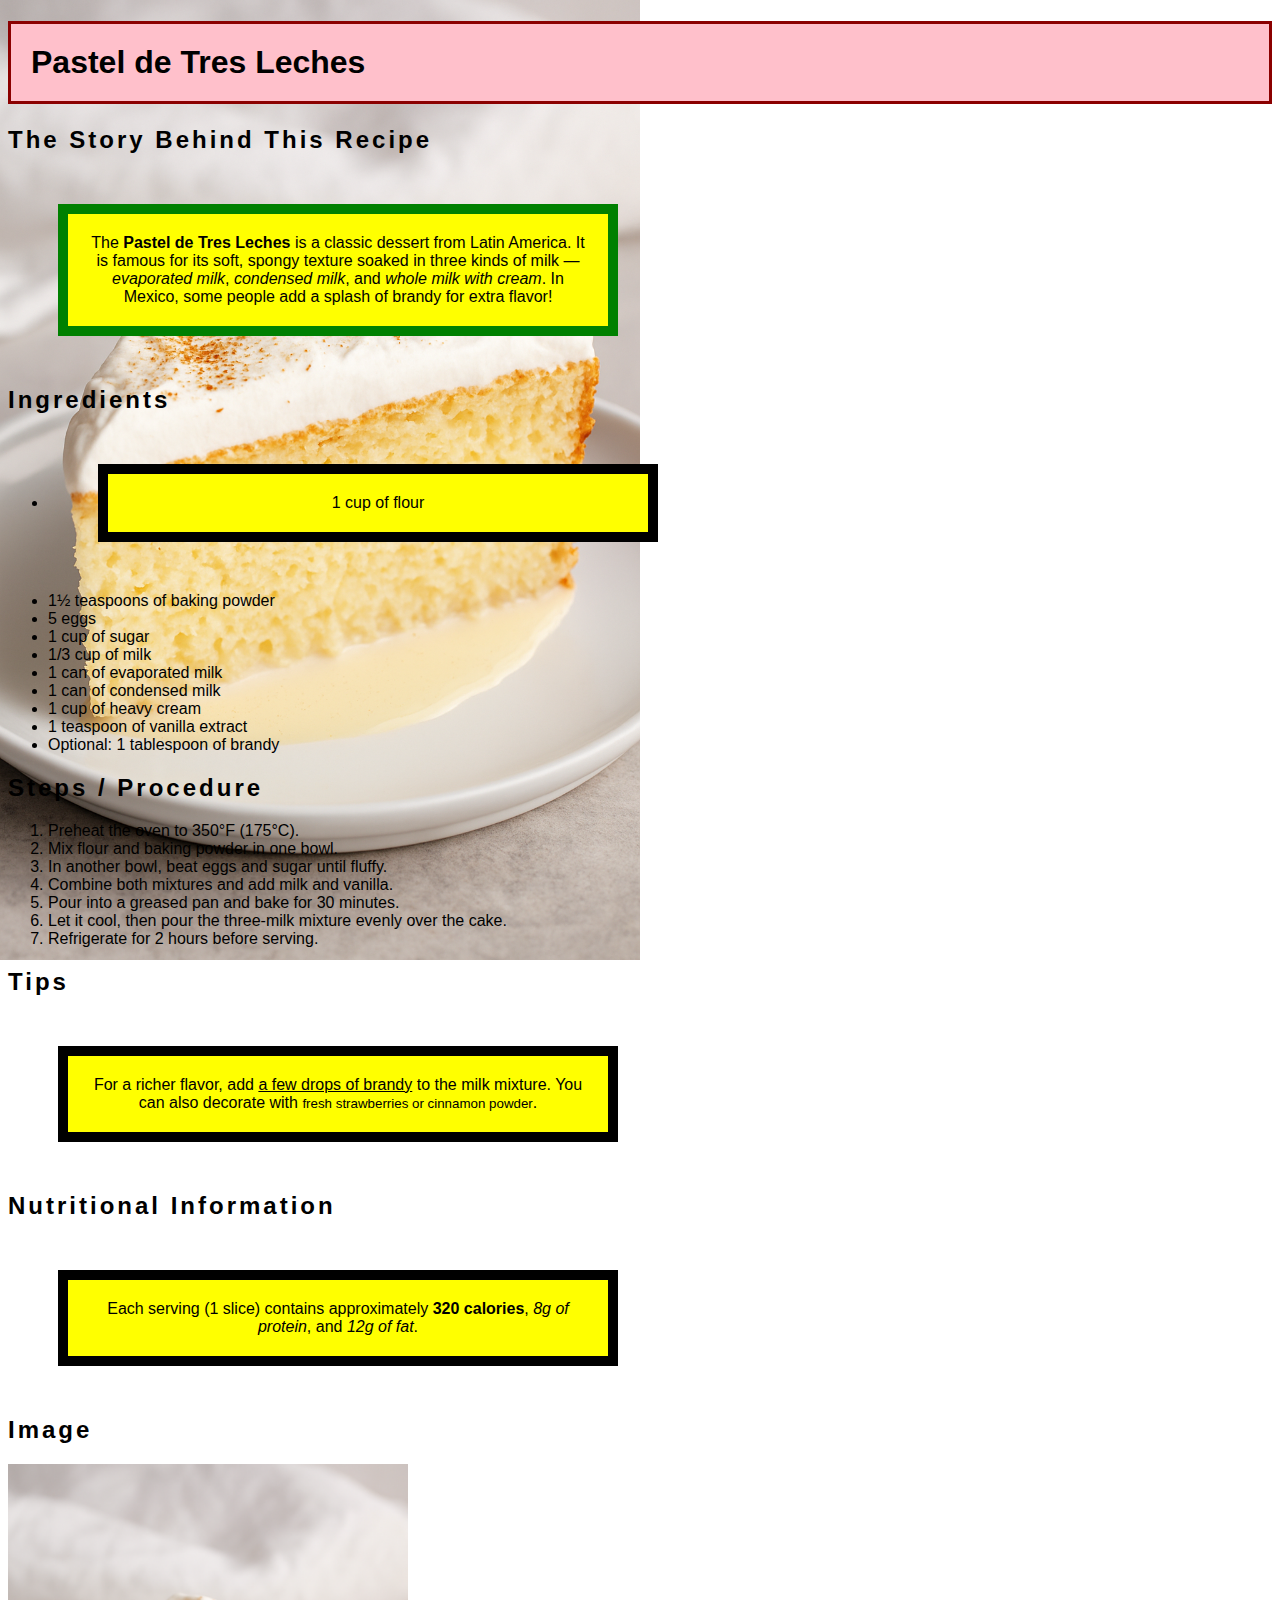
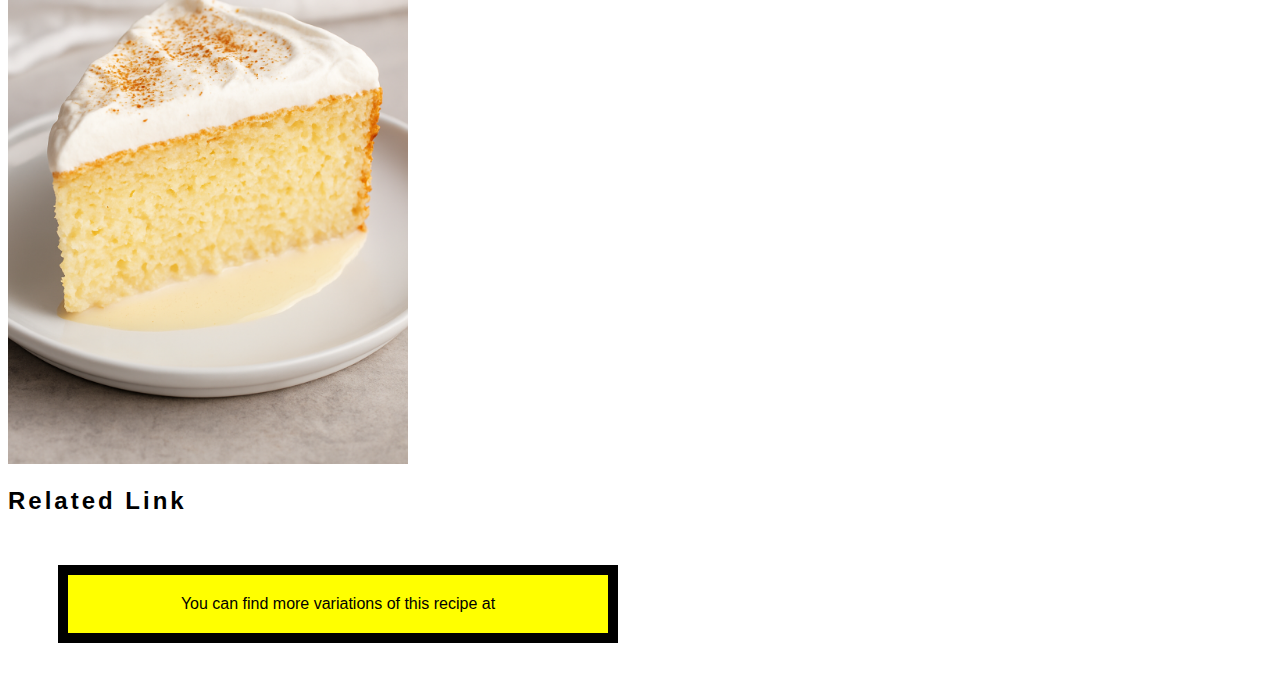
<file: index.html>
<!DOCTYPE html>
<html lang="en">

<head>
    <meta charset="UTF-8">
    <meta name="viewport" content="width=device-width, initial-scale=1.0">
    <link rel="stylesheet" href="css/styles.css">
    <title>Delicious Cake</title>
</head>

<body>
    <header>
        <h1>Pastel de Tres Leches</h1>
    </header>

    <section>
        <h2>The Story Behind This Recipe</h2>
        <p>
            The <strong>Pastel de Tres Leches</strong> is a classic dessert from Latin America.
            It is famous for its soft, spongy texture soaked in three kinds of milk —
            <em>evaporated milk</em>, <em>condensed milk</em>, and <em>whole milk with cream</em>.
            In Mexico, some people add a <mark>splash of brandy</mark> for extra flavor!
        </p>
    </section>
    <h2>Ingredients</h2>
    <ul>
        <li>
            <p>1 cup of flour</p>
        </li>
        <li>1½ teaspoons of baking powder</li>
        <li>5 eggs</li>
        <li>1 cup of sugar</li>
        <li>1/3 cup of milk</li>
        <li>1 can of evaporated milk</li>
        <li>1 can of condensed milk</li>
        <li>1 cup of heavy cream</li>
        <li>1 teaspoon of vanilla extract</li>
        <li>Optional: 1 tablespoon of brandy</li>
    </ul>

    <h2>Steps / Procedure</h2>
    <ol>
        <li>Preheat the oven to 350°F (175°C).</li>
        <li>Mix flour and baking powder in one bowl.</li>
        <li>In another bowl, beat eggs and sugar until fluffy.</li>
        <li>Combine both mixtures and add milk and vanilla.</li>
        <li>Pour into a greased pan and bake for 30 minutes.</li>
        <li>Let it cool, then pour the three-milk mixture evenly over the cake.</li>
        <li>Refrigerate for 2 hours before serving.</li>
    </ol>

    <h2>Tips</h2>
    <p>
        For a richer flavor, add <u>a few drops of brandy</u> to the milk mixture.
        You can also decorate with <small>fresh strawberries or cinnamon powder</small>.
    </p>
    <!--This is a comment-->
    <h2>Nutritional Information</h2>
    <p>
        Each serving (1 slice) contains approximately <strong>320 calories</strong>,
        <em>8g of protein</em>, and <em>12g of fat</em>.
    </p>

    <h2>Image</h2>
    <img src="images/cake.png"
        alt="Pastel de Tres Leches on a plate" width="400">

    <h2>Related Link</h2>
    <p>
        You can find more variations of this recipe at
        
    </p>
</body>

</html>
</file>
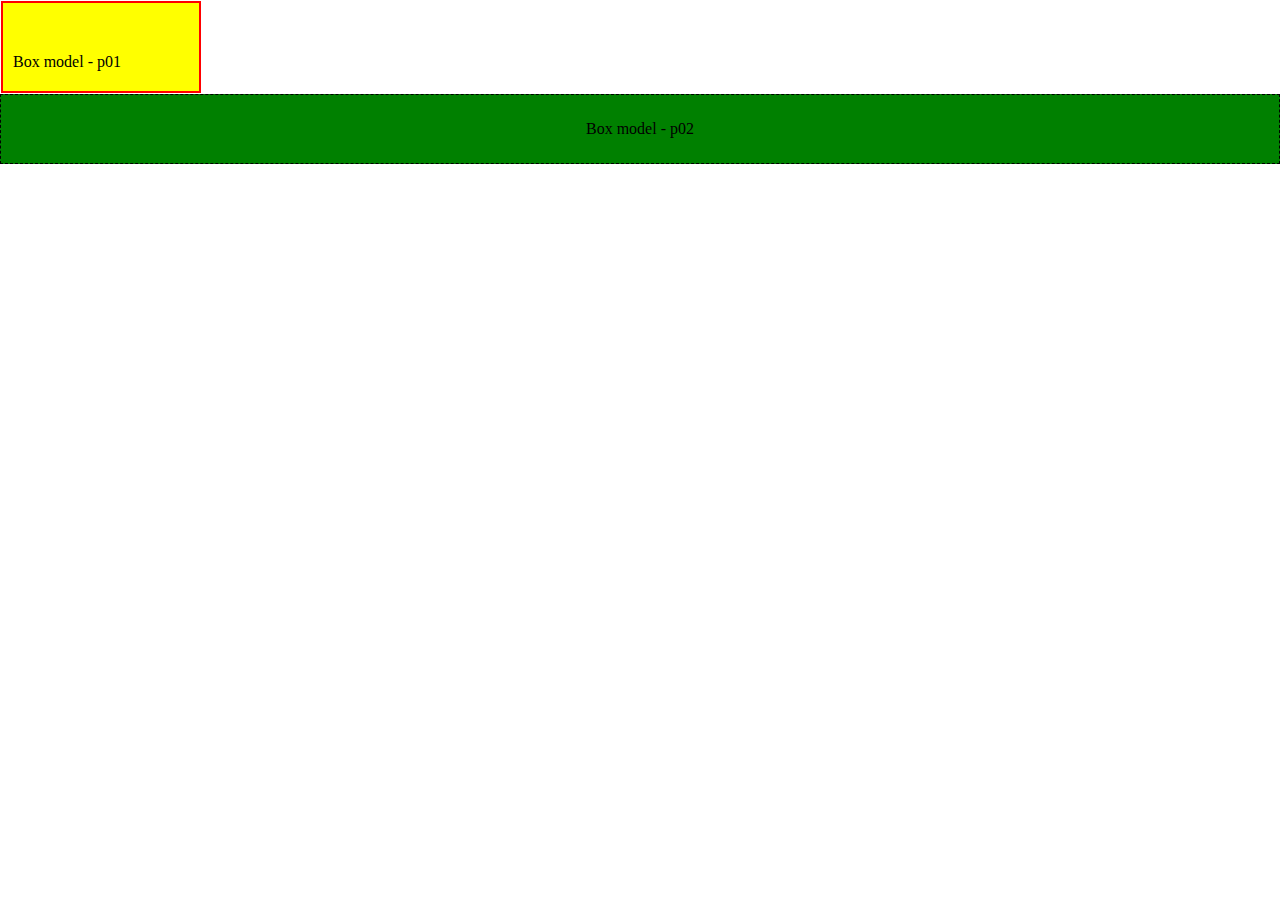
<file: box-model.html>
<!DOCTYPE html>
<html lang="en">
<head>
    <meta charset="UTF-8">
    <meta name="viewport" content="width=device-width, initial-scale=1.0">
    <link rel="stylesheet" href="css/boxmodel-style.css">
    <title>BOX MODEL EXAMPLES</title>
</head>
<body>
    <p class="p01">Box model - p01</p>

    <p class="p02">Box model - p02</p>

</body>
</html>
</file>
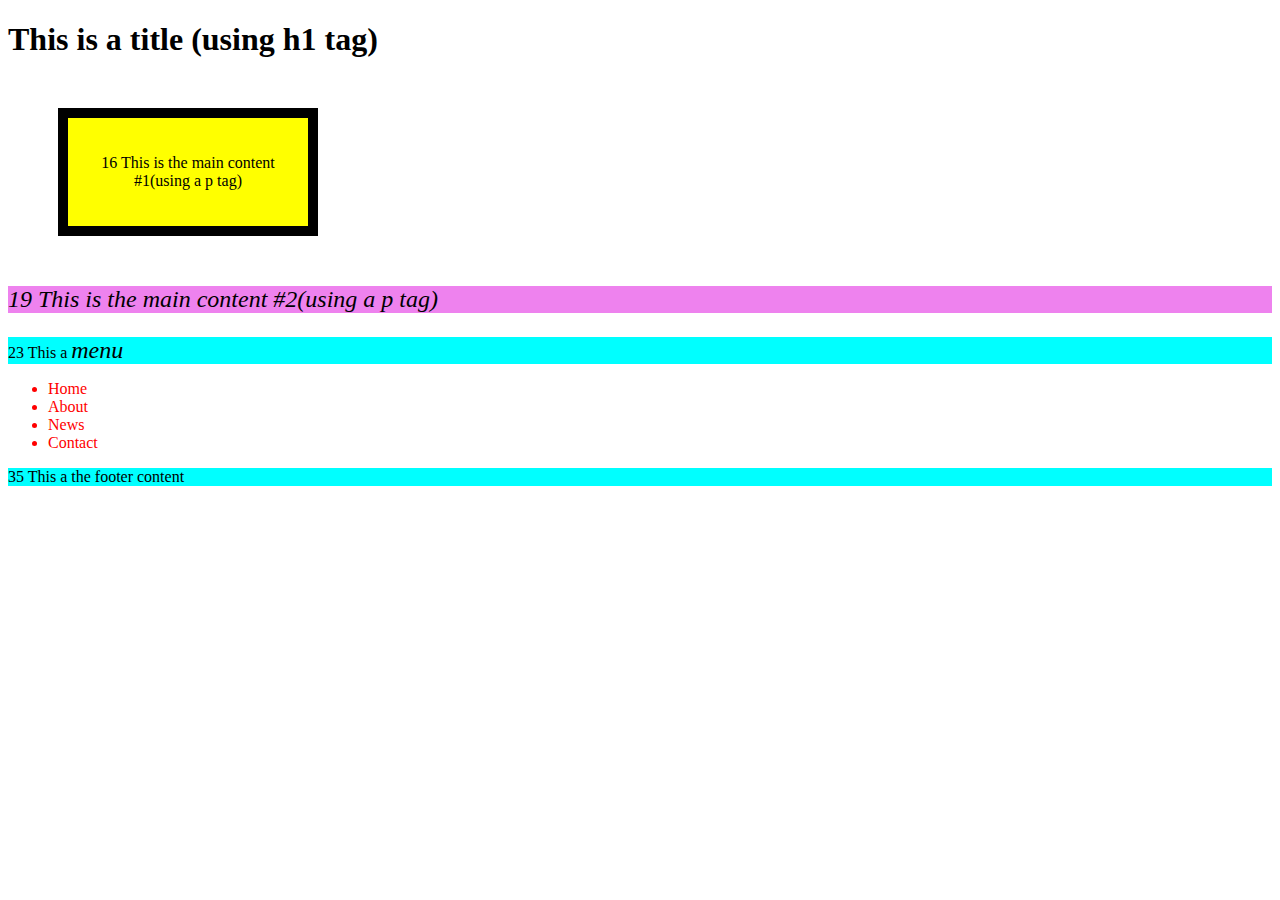
<file: css-examples.html>
<!DOCTYPE html>
<html lang="en">

<head>
    <link rel="stylesheet" href="css/example-styles.css">
    <title>CSS Examples</title>
</head>

<body>

    <header>
        <h1>This is a title (using h1 tag)</h1>
    </header>
    <main>
        <section class="mainsec-p1">
            <p>16 This is the main content #1(using a p tag)</p>
        </section>
        <section class="mainsec-p2 menuspan">
            <p>19 This is the main content #2(using a p tag)</p>
        </section>
    </main>
    <aside>
        <p id="my-id">23 This a <span class="menuspan">menu</span></p>
        <section>
            <ul>
                <li>Home</li>
                <li>About</li>
                <li>News</li>
                <li>Contact</li>
            </ul>
        </section>
    </aside>
    <footer>
        <section>
            <p id="my-id">35 This a the footer content</p>
        </section>
    </footer>
</body>

</html>
</file>
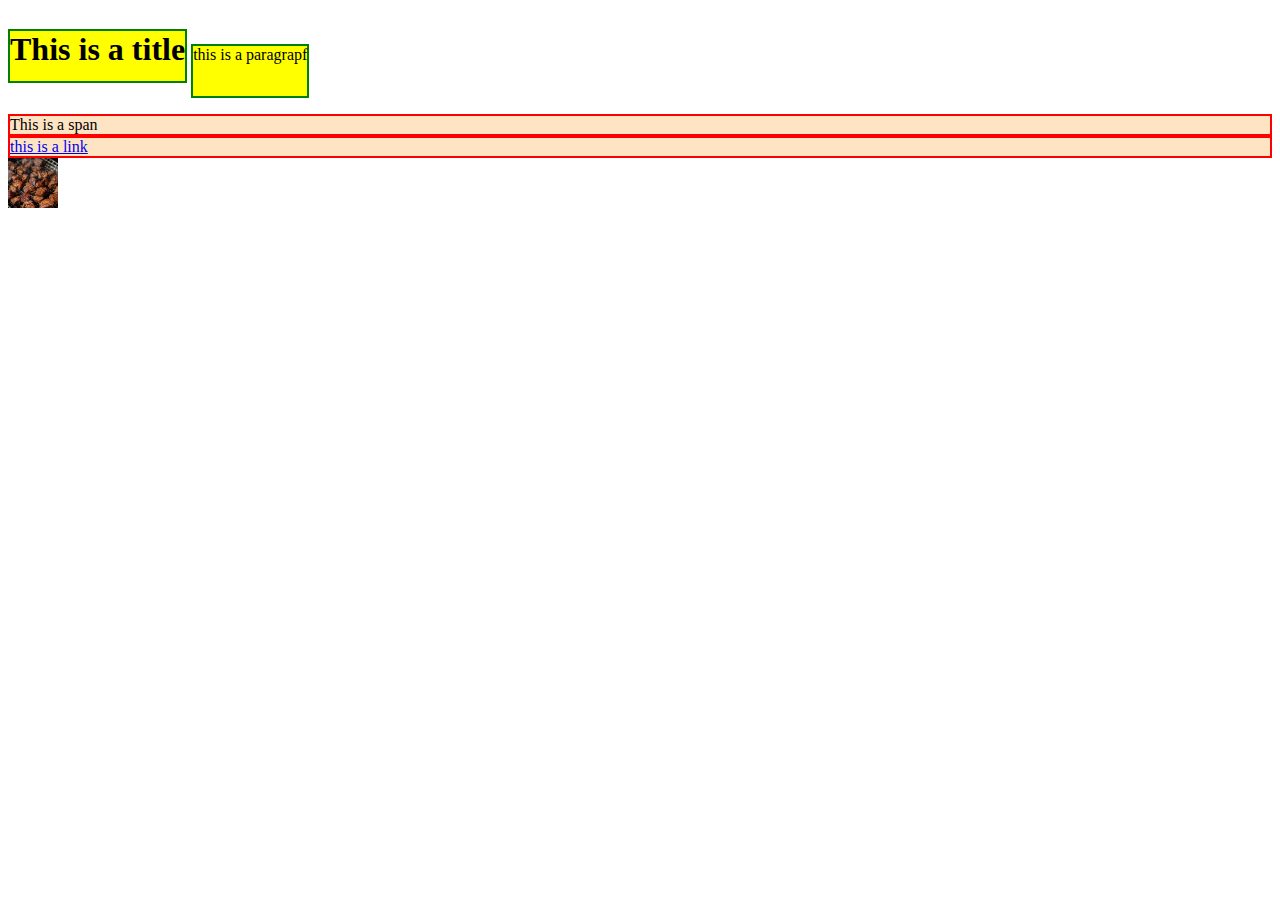
<file: inline-block.html>
<!DOCTYPE html>
<html lang="en">
<head>
    <meta charset="UTF-8">
    <meta name="viewport" content="width=device-width, initial-scale=1.0">
   <link rel="stylesheet" href="css/inline-block-style.css">
    <title>Inline - block Elements</title>
</head>
<body>
    <h1>This is a title</h1>
    <p>this is a paragrapf</p>
    
    <span>This is a span</span>
    <a href="#">this is a link</a>
<img src="images/beef.jpg" alt="">
</body>
</html>
</file>
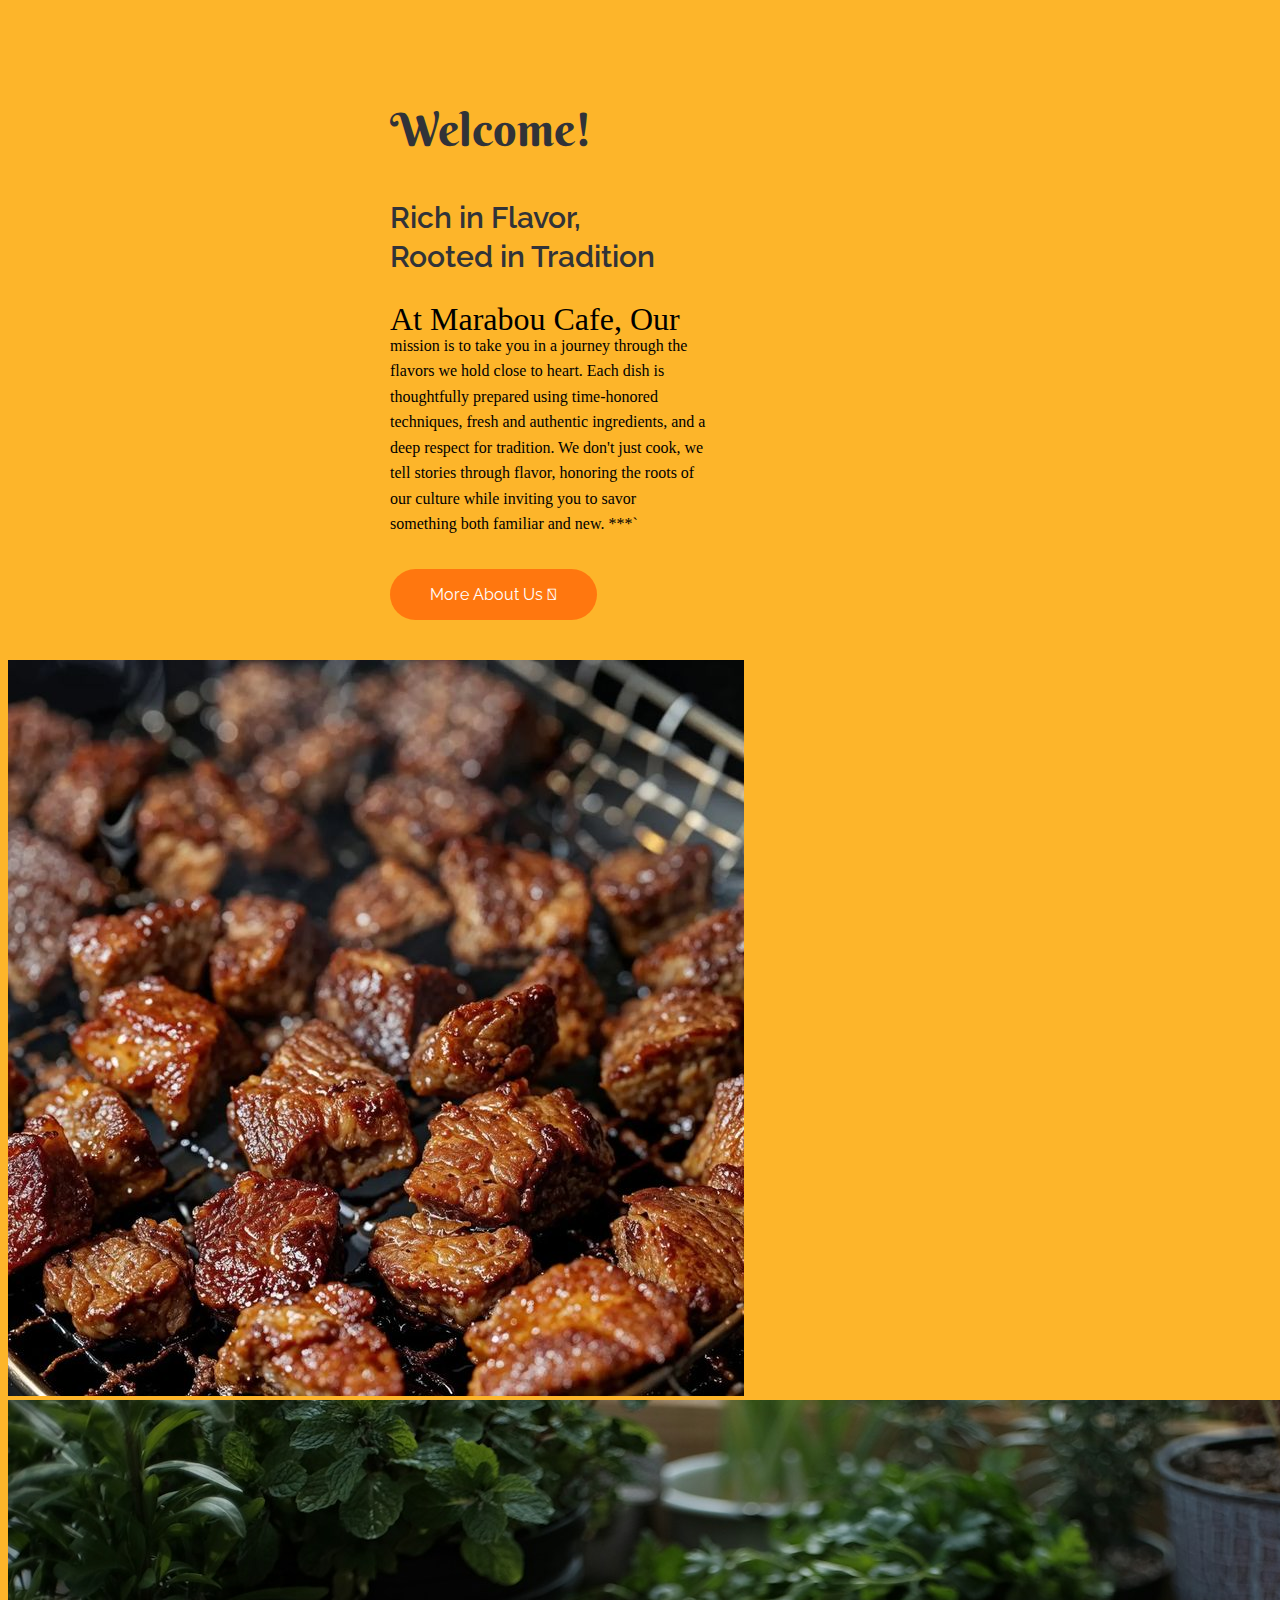
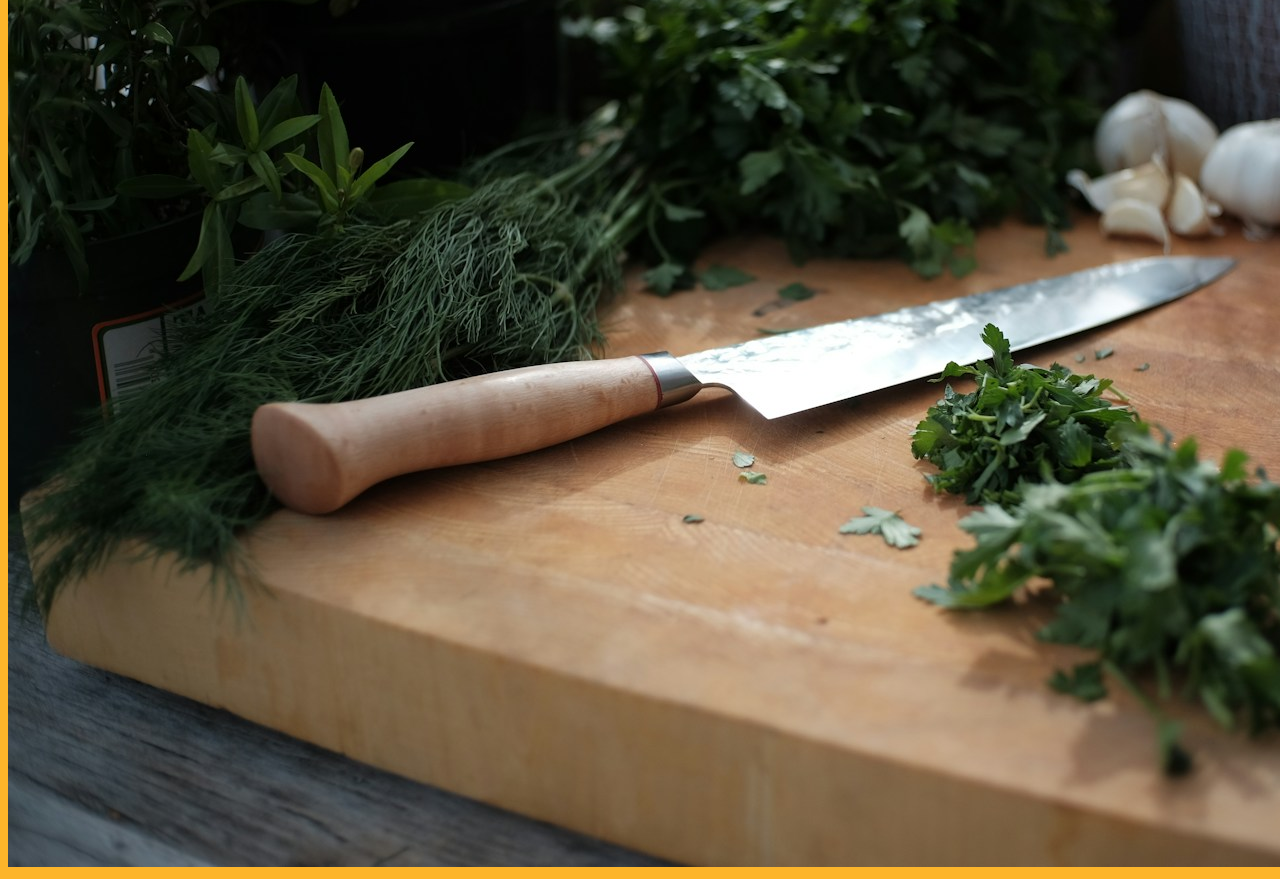
<file: marabou_replicate.html>
<!DOCTYPE html>
<html lang="en">

<head>
    <meta charset="UTF-8">
    <meta name="viewport" content="width=device-width, initial-scale=1.0">
    <link rel="preconnect" href="https://fonts.googleapis.com">
    <link rel="preconnect" href="https://fonts.gstatic.com" crossorigin>
    <link
        href="https://fonts.googleapis.com/css2?family=Berkshire+Swash&family=Comfortaa:wght@300..700&family=Open+Sans:ital,wght@0,300..800;1,300..800&display=swap"
        rel="stylesheet">

    <link rel="preconnect" href="https://fonts.googleapis.com">
    <link rel="preconnect" href="https://fonts.gstatic.com" crossorigin>
    <link
        href="https://fonts.googleapis.com/css2?family=Berkshire+Swash&family=Comfortaa:wght@300..700&family=Open+Sans:ital,wght@0,300..800;1,300..800&family=Raleway:ital,wght@0,100..900;1,100..900&display=swap"
        rel="stylesheet">

    <link rel="stylesheet" href="css/marabou-style.css">
    <title>"Marabou Café – At Marabou Café we sell food using your favorite flavors while utilizing excellent technique
        and authentic ingredients."</title>
</head>

<body>
    <section class="sec-left">
        <h2>Welcome!</h2>
        <h3>Rich in Flavor,
            <br>
            Rooted in Tradition
        </h3>
        <p class="main-text">
            At Marabou Cafe, Our mission is to take you in a journey through the flavors we hold close to heart.
            Each dish is thoughtfully prepared using time-honored techniques, fresh and authentic ingredients, and a
            deep respect for tradition. We don't just cook, we tell stories through flavor, honoring the roots of
            our culture while inviting you to savor something both familiar and new.
        </p>
        <section id="sec-footer">
            <a href="https://maraboucafe.com/about-us/"><span>More About Us</span>
            </a>
        </section>
    </section>
    <img id="img-beef" src="images/beef.jpg" alt="">
    <img id="img-parsley" src="images/parsley" alt="">
</body>

</html>
</file>
<file: css/styles.css>
h1 {
    padding: 20px;

}

body {
    font-family: 'Gill Sans', 'Gill Sans MT', Calibri, 'Trebuchet MS', sans-serif;
    background-image: url("../images/cake.png");
    background-size: 50%;
    background-repeat: no-repeat;
}

h2 {
    letter-spacing: 3px;
}


p {
    background-color: yellow;
    /* Fills the box background with yellow color */
    text-align: center;
    /* Centers the text inside the box */
    width: 500px;
    /* Sets the box content width */
    padding: 20px;
    /* Adds inner space between content and border */
    border: solid black 10px;
    /* Creates a 10px solid black border around the box */
    margin: 50px;
}



h1 {
    background-color: #ffc0cb;
    border-style: solid;
    border-color: darkred;
}

section {
    p {
        background-color: yellow;
        border-style: solid;
        border-color: green;
    }
}
</file>
<file: css/boxmodel-style.css>
*{
    margin: 0px;
    box-sizing: border-box;
}

.p01 {
    background-color: yellow;
    border-bottom: red 2px solid;
    border-left: red 2px solid;
    border-top: red 2px solid;
    border-right:red 2px solid;

    padding-top: 50px;
    padding-left: 10px;
    padding-bottom: 20px;
    padding-right: 10px;
    margin: 1px;

    width:200px;
}

.p02 {

    background-color: green;
    border: black dashed 1px;
    padding: 25px;
    text-align: center;
    width: 100%;
}















































/*
p {
    background-color: yellow; /* Sets the background color of the paragraph */
/*    color: brown;              /* Sets the text color */
 /*   font-size: 16px;
/*  /*  width: 200px;              /* Defines the content width of the paragraph */
/*    padding: 20px;             /* Adds inner space between text and border */
/*    border: solid black 10px;  /* Creates a 10px solid black border */
/*    margin: 50px;              /* Adds outer space around the paragraph */
/*}/*

/*span {
/*    background-color: chartreuse;
/*    width: 500px;
/*    padding: 20px;
/*    border: solid black 10px;
/*    margin: 50px;
/*}
</file>
<file: css/example-styles.css>
aside > p {
    background-color: yellow;
}

footer > section > p {
    background-color: pink;
}

main > p {
    background-color: cornflowerblue;
}

 ul > li {
    color: red;
}

.mainsec-p1 {
    background-color: yellow;   /* Fills the box background with yellow color */
    text-align: center;           /* Centers the text inside the box */
    width: 200px;                 /* Sets the box content width */
    padding: 20px;                /* Adds inner space between content and border */
    border: solid black 10px;   /* Creates a 10px solid black border around the box */
    margin: 50px;                 /* Adds outer space around the box */
}

.mainsec-p2 {
    background-color: violet;
}

.anotherclass {
    background-color: violet;
}

.menuspan {
    font-size: x-large;
    font-style: italic;
}

#my-id {
    background-color: cyan;
}
</file>
<file: css/inline-block-style.css>
h1, p {
    background-color: yellow;
    border: 2px solid green;

    display: inline-block;
    height: 50px;
 }


span, a {
    border: double red 2px;
    background-color: bisque;

    display: block;
 }

img {
    width: 50px;
}
</file>
<file: css/marabou-style.css>
body {
    background-color: rgb(253, 181, 42);
}

.sec-left {
    margin-left: 382px;
    margin-top: 100px;
    width: 25%;
}

p::after {
    content: '***`';
}


h2 {
    font-family: "Berkshire Swash", handwriting;
    font-size: 2.8666666667rem;
    font-weight: 400;
    color: rgb(49, 51, 56);
    text-align: left;
    line-height: 1.3em;
}

h2:hover{
    color: red;
}

h3 {
    color: rgb(49, 51, 56);
    text-align: left;
    font-family: 'Raleway', sans-serif;
    font-size: 1.9rem;
    line-height: 1.3em;
    font-style: normal;
    font-weight: 600;
}

p {
    color: rgb(0, 0, 0);
    font-family: -webkit-standard;
    font-size: medium;
    font-style: normal;
    font-weight: 400;
    line-height: 25.5px;

}

#sec-footer {
    height: 75px;
    padding-top: 32px;
}

a {
    border-top-left-radius: 30px;
    border-top-right-radius: 30px;
    border-bottom-right-radius: 30px;
    border-bottom-left-radius: 30px;
    padding-top: 16px;
    padding-right: 40px;
    padding-bottom: 16px;
    padding-left: 40px;

    color: #ffffff;
    background-color: #ff770f;

    font-family: 'Raleway', sans-serif;

    font-size: 1rem;
    font-style: normal;
    font-weight: 400;


    text-decoration-color: rgb(255, 255, 255);
    text-decoration-line: none;
    text-decoration-style: solid;

    text-align: left;
}

a:hover {
    background-color: brown;
}

.main-text::first-line{
    font-size: xx-large;
}






a::after {
    content: "\f061";
}
</file>
